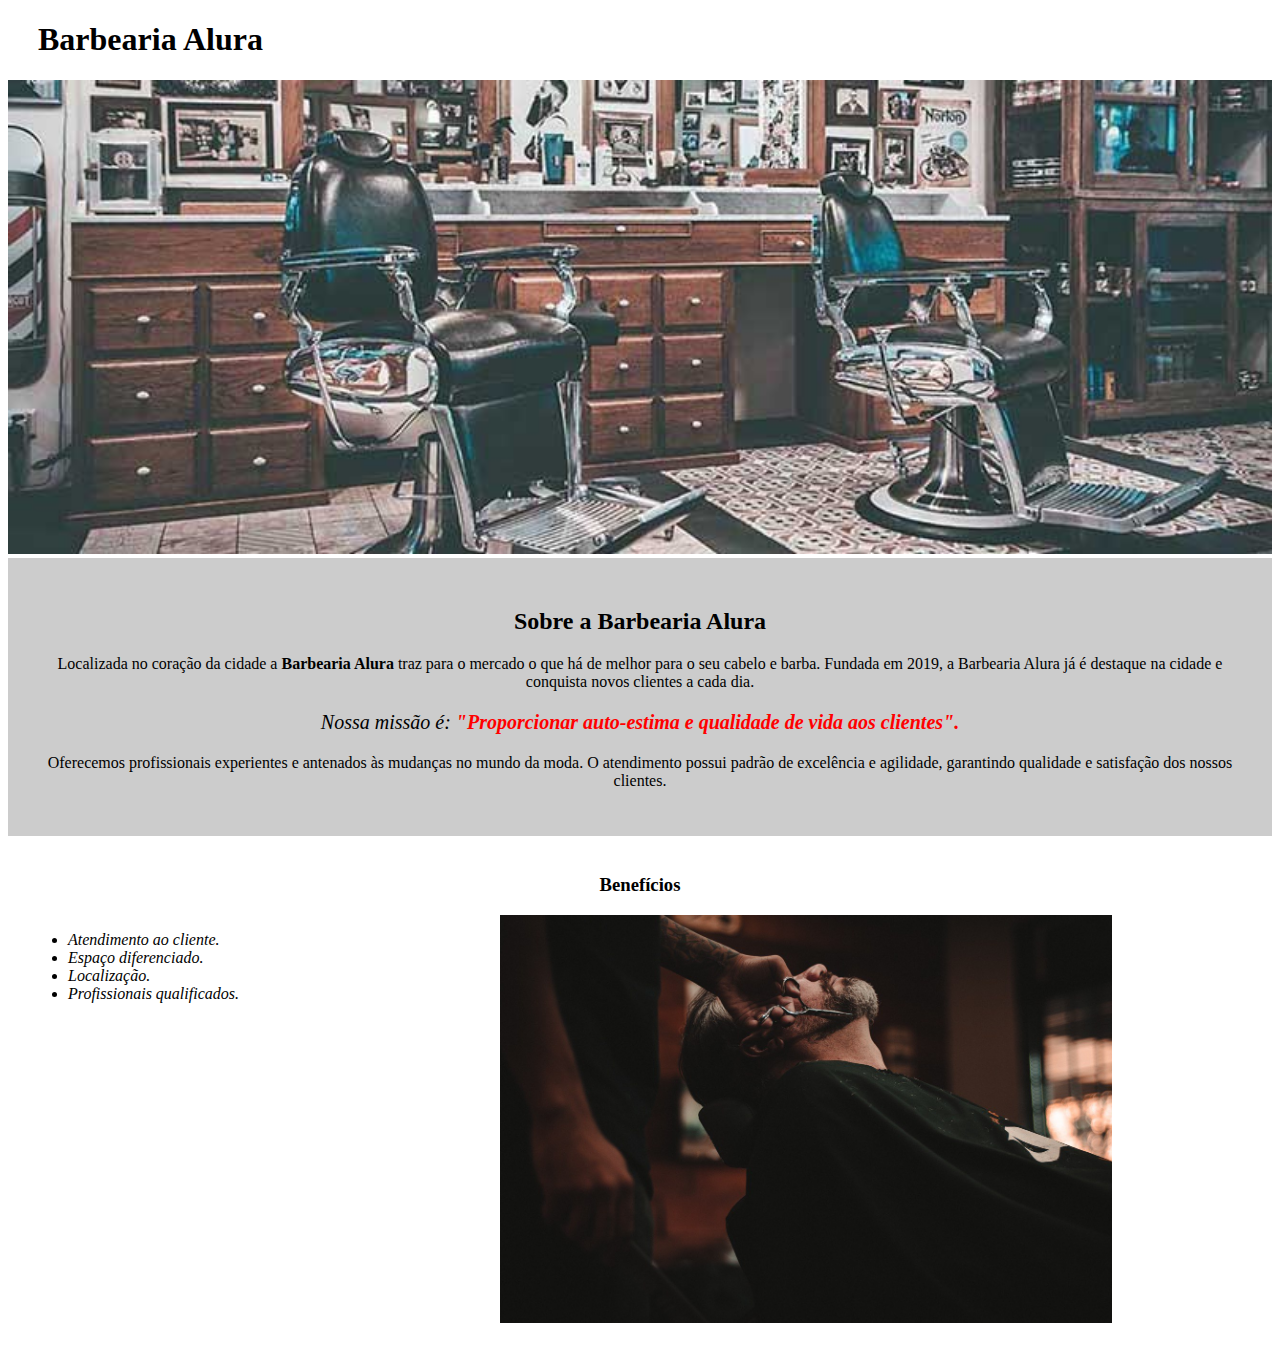
<file: index.html>
<!DOCTYPE html>
<html lang="pt-br">
	<head>
		<meta charset="UTF-8">
		<title>Barbearia Alura</title>	
		<link rel="stylesheet"	href="style.css">
	</head>

	<body>
		<header>
			<h1 class="titulo-principal">Barbearia Alura</h1>
		</header>	
		<img id="banner" src="banner.jpg">
		<div class="principal">
			<h2 class="titulo-centralizado">Sobre a Barbearia Alura</h2>

			<p style="text-align: center;">Localizada no coração da cidade a <strong>Barbearia Alura</strong> traz para o mercado o que há de melhor para o seu cabelo e barba. Fundada em 2019, a Barbearia Alura já é destaque na cidade e conquista novos clientes a cada dia.</p>

			<p id="missao"><em>Nossa missão é:<strong> "Proporcionar auto-estima e qualidade de vida aos clientes".</strong></em></p>

			<p style="text-align: center;">Oferecemos profissionais experientes e antenados às mudanças no mundo da moda. O atendimento possui padrão de excelência e agilidade, garantindo qualidade e satisfação dos nossos clientes.</p>
		</div>

		<div class="beneficios">
			<h3 class="titulo-centralizado">Benefícios</h3>

			<ul>
				<li class="itens">Atendimento ao cliente.</li>
				<li class="itens">Espaço diferenciado.</li>
				<li class="itens">Localização.</li>
				<li class="itens">Profissionais qualificados.</li>
			</ul>
 			<img src="beneficios.jpg" class="imagembeneficios">
 		</div>

	</body>

	



</html>
</file>
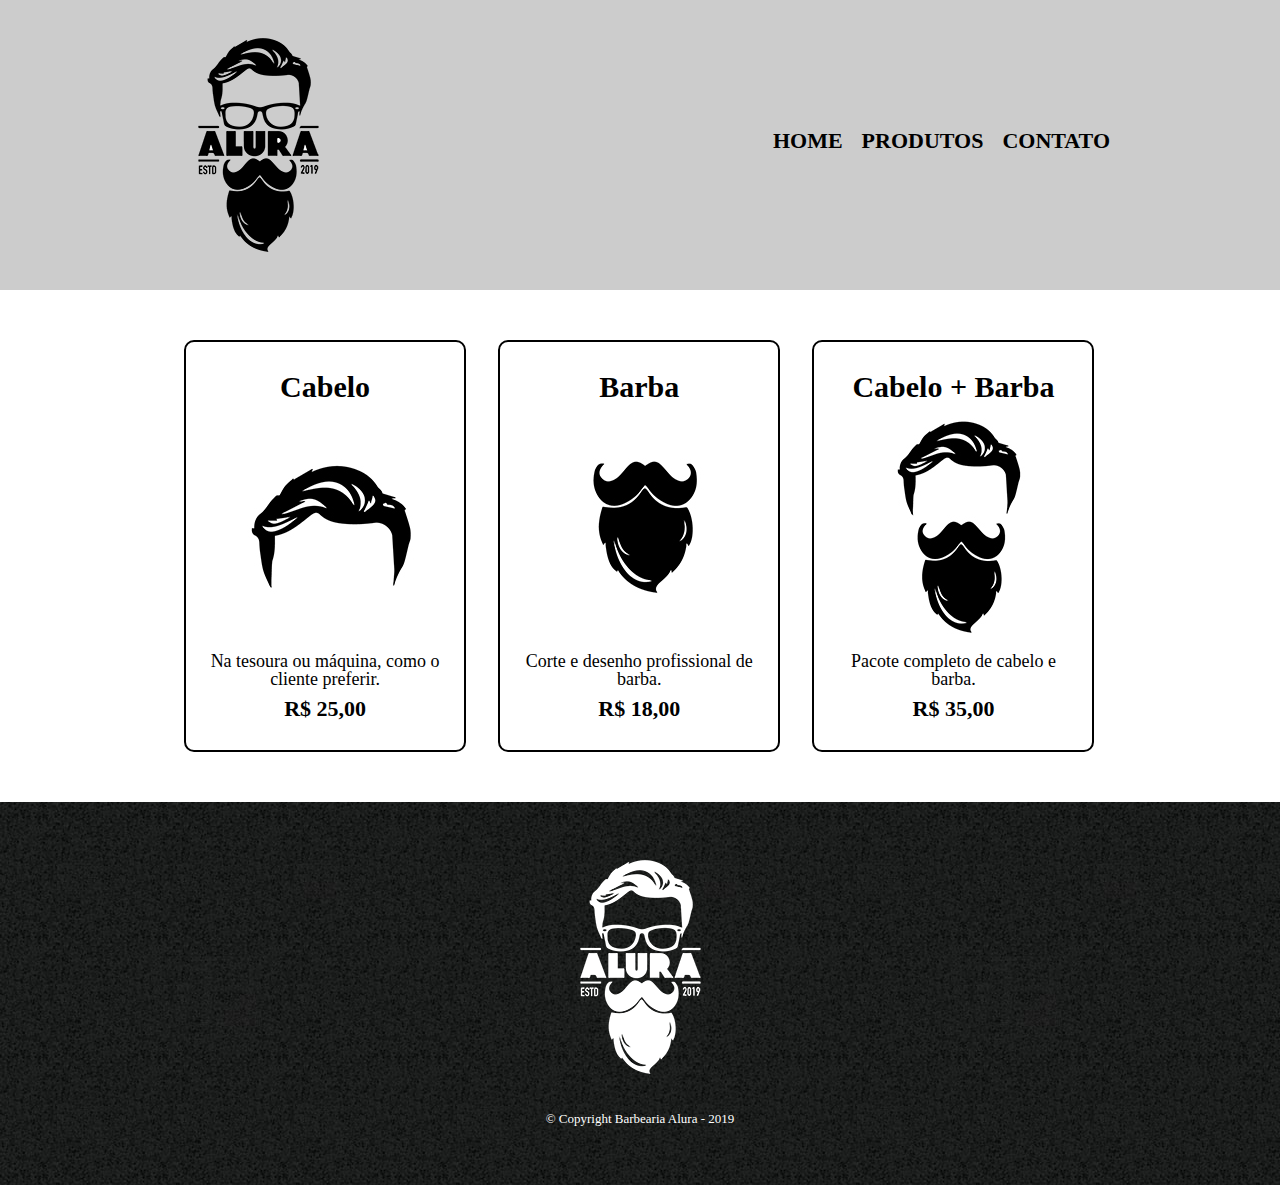
<file: produtos.html>
<DOCTYPE html>
<!DOCTYPE html>
<html>
	<head>
		<meta charset="utf-8">
		<title>Produtos - Barbearia Alura</title>
		<link rel="stylesheet" href="reset.css">
		<link rel="stylesheet" href="produto.css">
	</head>

	<body>
		<header> 
			<div class="caixa">
				<h1> <img src="logo.png"></h1>
				<nav>
					<ul>
						<li><a href="index.html">Home</a></li>
						<li><a href="produtos.html">Produtos</a></li>
						<li><a href="contato.html">Contato</a></li>
					</ul>
				</nav>
			</div>
		</header>

		<main>
			<ul class="produtos">
				<li>
					<h2>Cabelo</h2>
					<img src="cabelo.jpg">
					<p class="produto-descricao">Na tesoura ou máquina, como o cliente preferir.</p>
					<p class="produto-preco">R$ 25,00</p>	
				</li>
				<li>
					<h2>Barba</h2>
					<img src="barba.jpg">
					<p class="produto-descricao">Corte e desenho profissional de barba.</p>
					<p class="produto-preco">R$ 18,00</p>
				</li>
				<li>
					<h2>Cabelo + Barba</h2>
					<img src="cabelo+barba.jpg">
					<p class="produto-descricao">Pacote completo de cabelo e barba.</p>
					<p class="produto-preco">R$ 35,00</p>				
				</li>
			</ul>
		</main>

		<footer>
			<img src="logo-branco.png">
			<p class="copyright">&copy; Copyright Barbearia Alura - 2019</p>
		</footer>
	</body>
</html>
</file>
<file: style.css>
body{
	
}

#banner{
	width: 100%;
}

.principal{
	background: #CCCCCC;
	padding: 30px;
}

.titulo-principal {
	padding-left: 30px ;
}

.titulo-centralizado {
 	text-align: center;
}

p{
	text-align: center;

}

#missao{
	font-size: 20px
}

em strong{
	color: red;
}

.itens{
	font-style: italic;
}

.beneficios{
	background: #FFFFFF;
	padding: 20px;
}

ul{
	display: inline-block;
	vertical-align: top;
	width: 20%;
	margin-right: 15%;
}

.imagembeneficios{
	width: 50%;
}
</file>
<file: produto.css>
header {
	background: #CCCCCC;
	padding: 20px 0;
}

.caixa{
	width: 940px;
	position: relative;
	margin: 0 auto;

}

nav {
	position: absolute;
	top: 110px;
	right: 0;
}

nav li {
	display: inline;
	margin: 0 0 0 15px;
}

nav a {
	text-transform: uppercase;
	color: #000000;
	font-weight: bold;
	font-size: 22px;
	text-decoration: none;
}

nav a:hover{
	color: #C78C19;
	text-decoration: underline;
}

.produtos {
	width: 940px;
	margin: 0 auto;
	padding: 50px 0;
}

.produtos li {
display: inline-block;
text-align: center;
width: 30%;
vertical-align: top;
margin: 0 1.5%;
padding: 30px 20px;
box-sizing: border-box;
border: 2px solid #000000;
border-radius: 10px;
}

.produtos li:hover {
	border-color: #C78C19;
}

.produtos li:active {
	border-color: #088C19;
}

.produtos li:hover h2{
	font-size: 34px;
}

.produtos h2{
	font-size: 30px;
	font-weight: bold;
}

.produto-descricao {
	font-size: 18px;
}

.produto-preco {
	font-size: 22px;
	font-weight: bold;
	margin-top: 10px;
}

footer {
	text-align: center;
	background: url(bg.jpg);
	padding: 40px 0;
}

.copyright {
	color: #FFFFFF;
	font-size: 13px;
	margin: 20px;
}
</file>
